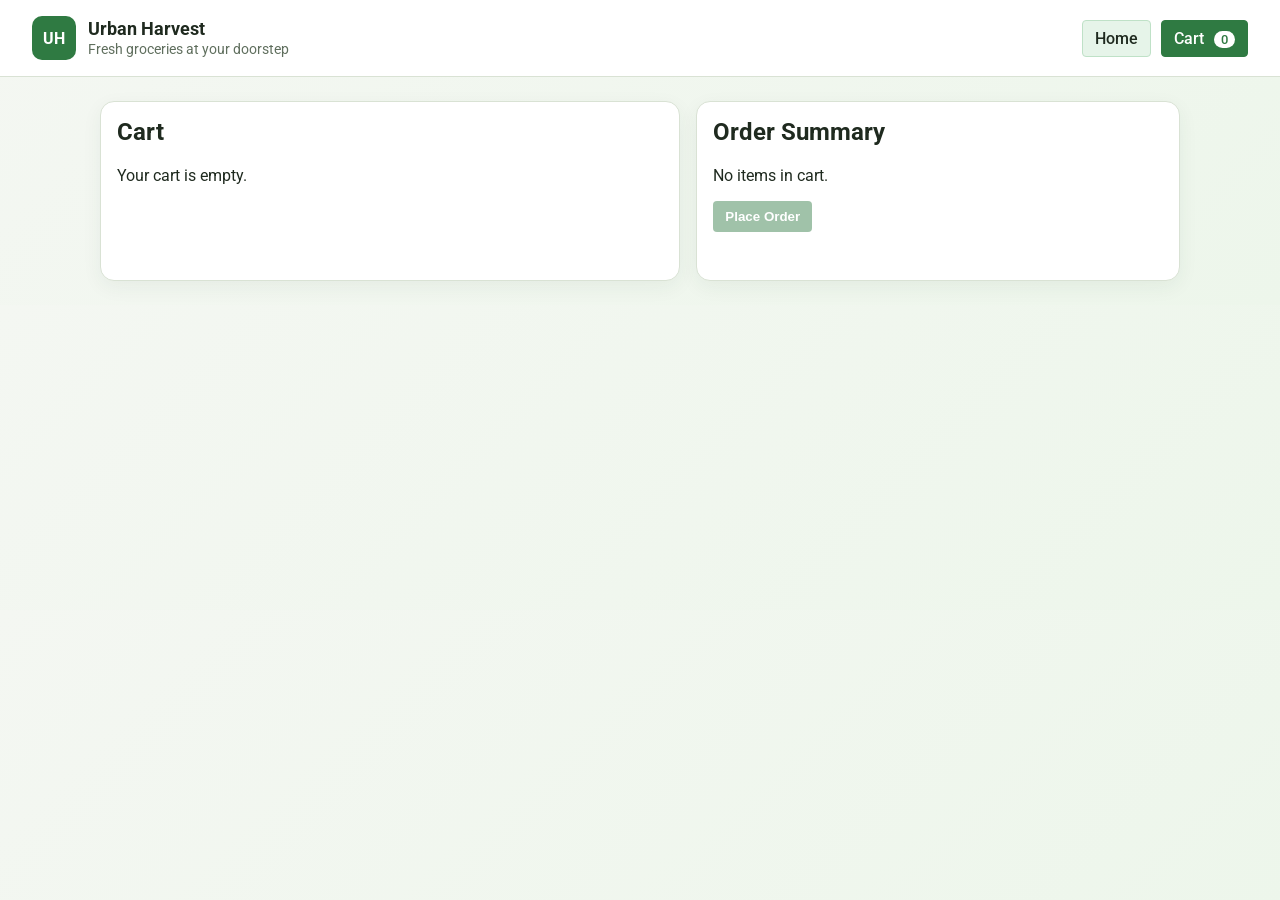
<file: cart.html>
<!DOCTYPE html>
<html lang="en">
<head>
  <meta charset="UTF-8" />
  <meta name="viewport" content="width=device-width, initial-scale=1.0" />
  <title>Urban Harvest Grocery | Cart</title>
  <link rel="stylesheet" href="styles.css" />
</head>
<body>
  <nav class="navbar">
    <div class="brand">
      <div class="logo-box">UH</div>
      <div>
        <h1>Urban Harvest</h1>
        <p>Fresh groceries at your doorstep</p>
      </div>
    </div>
    <div class="nav-right">
      <a class="nav-link" href="index.html">Home</a>
      <a class="nav-link active" href="cart.html">Cart <span id="cartCount" class="count-badge">0</span></a>
    </div>
  </nav>

  <main class="container cart-layout">
    <section class="box">
      <h2>Cart</h2>
      <div id="cartList" class="cart-list"></div>
    </section>

    <section class="box">
      <h2>Order Summary</h2>
      <div id="summary"></div>
      <button id="placeOrderBtn" disabled>Place Order</button>
      <p id="message" class="message"></p>
    </section>
  </main>

  <script src="script.js"></script>
</body>
</html>
</file>
<file: styles.css>
@import url("https://fonts.googleapis.com/css2?family=Roboto:wght@400;500;700&display=swap");

/* Theme tokens */
:root {
  --bg: #f4f7f2;
  --card: #ffffff;
  --line: #d9e2d4;
  --text: #1f2a1f;
  --muted: #5f6e5d;
  --accent: #2f7a42;
  --accent-soft: #e6f4e9;
  --danger: #b54646;
}

/* Base reset */
* {
  box-sizing: border-box;
}

/* Global page styling */
body {
  margin: 0;
  font-family: "Roboto", sans-serif;
  background: linear-gradient(135deg, var(--bg), #edf6eb);
  color: var(--text);
}

/* Top navigation */
.navbar {
  display: flex;
  justify-content: space-between;
  align-items: center;
  padding: 16px 32px;
  border-bottom: 1px solid var(--line);
  background: var(--card);
  position: sticky;
  top: 0;
  z-index: 5;
}

.brand {
  display: flex;
  gap: 12px;
  align-items: center;
}

.logo-box {
  width: 44px;
  height: 44px;
  display: grid;
  place-items: center;
  border-radius: 10px;
  background: var(--accent);
  color: #fff;
  font-weight: 700;
}

.brand h1 {
  margin: 0;
  font-size: 1.1rem;
}

.brand p {
  margin: 2px 0 0;
  color: var(--muted);
  font-size: 0.85rem;
}

.nav-right {
  display: flex;
  gap: 10px;
  align-items: center;
}

.nav-link {
  text-decoration: none;
  color: var(--text);
  border: 1px solid #bfe1c7;
  background: var(--accent-soft);
  padding: 8px 12px;
  border-radius: 4px;
  font-weight: 500;
}

.nav-link.active {
  background: var(--accent);
  color: #fff;
  border-color: var(--accent);
}

.count-badge {
  margin-left: 6px;
  background: #fff;
  color: var(--accent);
  border-radius: 999px;
  padding: 1px 7px;
  font-size: 0.8rem;
}

/* Shared layout containers */
.container {
  width: min(1080px, 92%);
  margin: 24px auto;
  display: grid;
  gap: 16px;
}

.single-col {
  grid-template-columns: 1fr;
}

.cart-layout {
  grid-template-columns: 1.2fr 1fr;
}

/* Card/box shell */
.box {
  background: var(--card);
  border: 1px solid var(--line);
  border-radius: 14px;
  padding: 16px;
  box-shadow: 0 6px 20px rgba(33, 67, 43, 0.06);
}

h2 {
  margin-top: 0;
}

/* Filters */
select {
  width: 100%;
  margin: 8px 0 14px;
  padding: 10px;
  border-radius: 8px;
  border: 1px solid var(--line);
}

/* Product listing */
.product-grid {
  display: grid;
  grid-template-columns: repeat(auto-fill, minmax(220px, 1fr));
  gap: 12px;
}

.product-card {
  border: 1px solid var(--line);
  border-radius: 10px;
  overflow: hidden;
  background: #fff;
}

.product-image {
  width: 100%;
  height: 130px;
  object-fit: cover;
}

.product-content {
  padding: 10px;
}

.product-card.out {
  opacity: 0.55;
  background: #f6f6f6;
}

.product-card h3 {
  margin: 0 0 4px;
  font-size: 1rem;
}

.meta {
  margin: 2px 0;
  color: var(--muted);
  font-size: 0.9rem;
}

/* Buttons */
button {
  border: none;
  background: var(--accent);
  color: #fff;
  border-radius: 4px;
  padding: 8px 12px;
  cursor: pointer;
  font-weight: 600;
}

button:disabled {
  opacity: 0.45;
  cursor: not-allowed;
}

/* Cart and summary */
.cart-item {
  border-bottom: 1px solid var(--line);
  padding: 10px 0;
}

.qty-controls {
  display: flex;
  gap: 6px;
  margin-top: 6px;
}

.qty-controls button {
  background: #3e5f45;
  padding: 4px 8px;
}

.remove-btn {
  background: var(--danger);
}

.summary-row {
  display: flex;
  justify-content: space-between;
  margin: 6px 0;
}

.message {
  margin: 10px 0 0;
  color: var(--accent);
  font-weight: 600;
  min-height: 22px;
}

/* Responsive */
@media (max-width: 900px) {
  .navbar {
    flex-direction: column;
    align-items: flex-start;
    gap: 10px;
  }

  .cart-layout {
    grid-template-columns: 1fr;
  }
}
</file>
